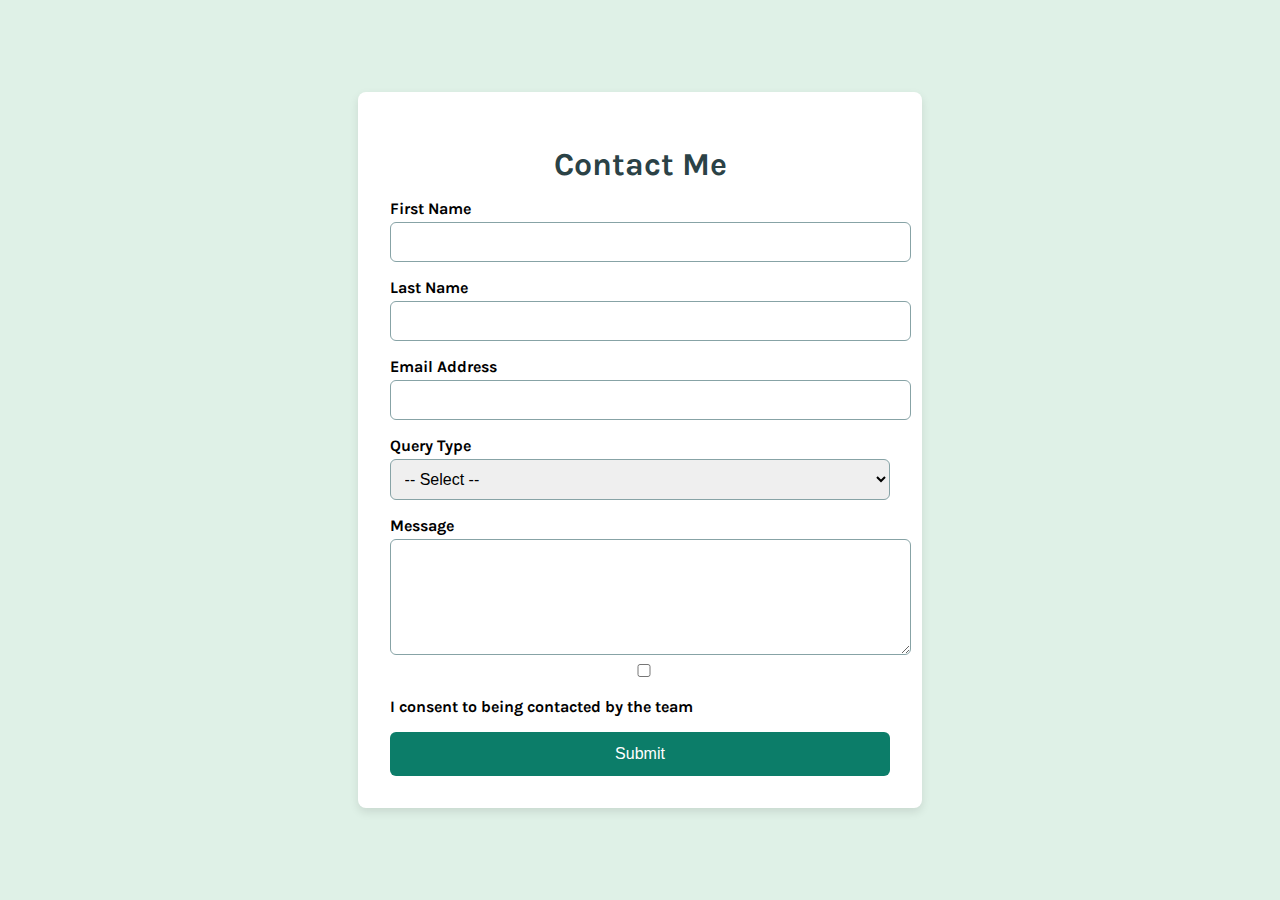
<file: index.html>
<!DOCTYPE html>
<html lang="en">
<head>
  <meta charset="UTF-8">
  <meta name="viewport" content="width=device-width, initial-scale=1.0">
  <title>Contact - Evanson Kariuki</title>
  <link rel="stylesheet" href="contact.css">
  <link rel="stylesheet" href="https://cdnjs.cloudflare.com/ajax/libs/font-awesome/6.4.0/css/all.min.css">
</head>
<body>
  <main class="contact-container">
    <h1>Contact Me</h1>
    <form id="contactForm">
      <label for="firstName">First Name</label>
      <input type="text" id="firstName" required>
      <span class="error">This field is required</span>

      <label for="lastName">Last Name</label>
      <input type="text" id="lastName" required>
      <span class="error">This field is required</span>

      <label for="email">Email Address</label>
      <input type="email" id="email" required>
      <span class="error">Please enter a valid email address</span>

      <label for="queryType">Query Type</label>
      <select id="queryType" required>
        <option value="">-- Select --</option>
        <option value="general">General Enquiry</option>
        <option value="support">Support Request</option>
      </select>
      <span class="error">Please select a query type</span>

      <label for="message">Message</label>
      <textarea id="message" rows="5" required></textarea>
      <span class="error">This field is required</span>

      <div class="consent">
        <input type="checkbox" id="consent" required>
        <label for="consent">I consent to being contacted by the team</label>
      </div>
      <span class="error">Please consent to being contacted</span>

      <button type="submit">Submit</button>
      <p id="successMessage" class="success">Message Sent! Thanks for completing the form.</p>
    </form>
  </main>
</body>
</html>
</file>
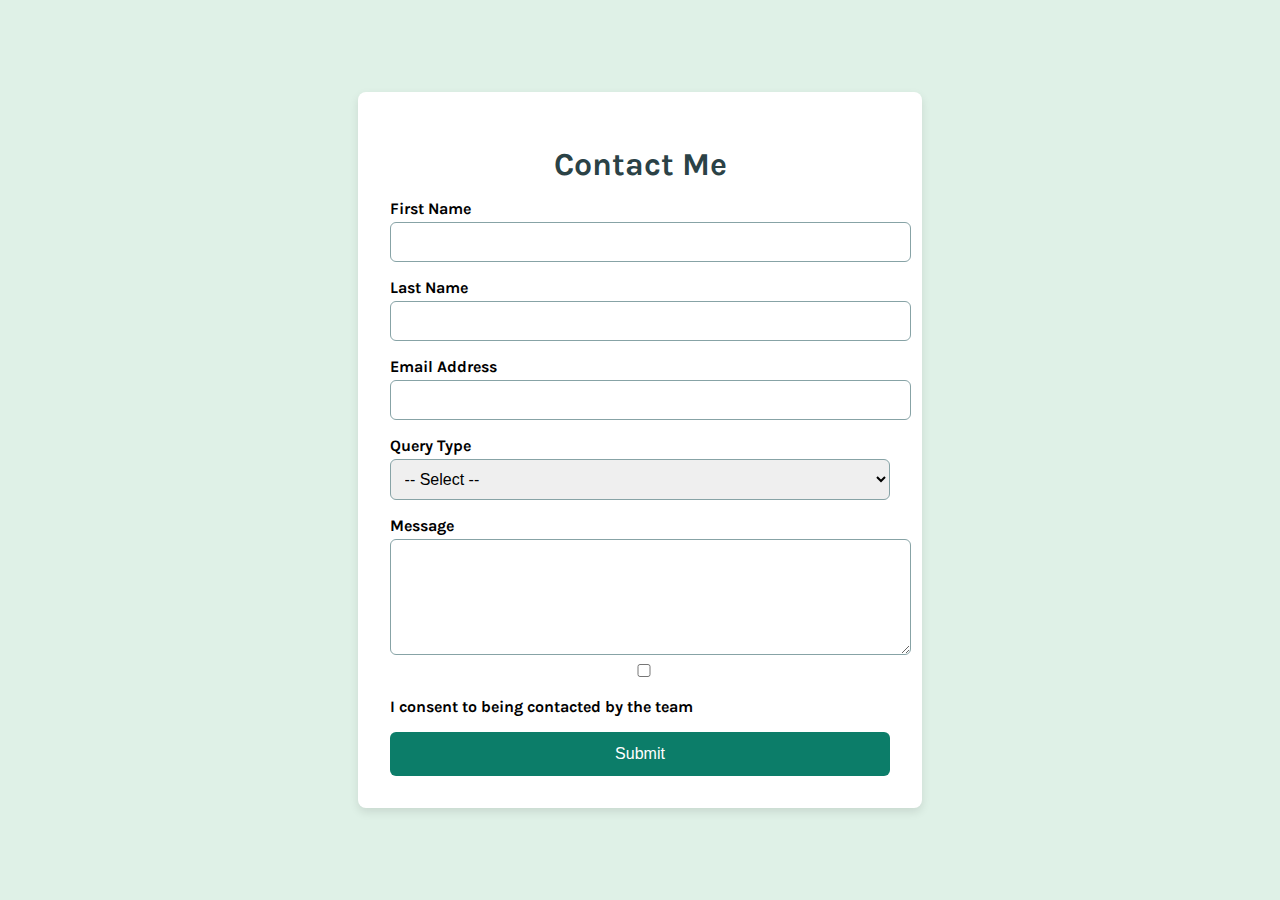
<file: contact.html>
<!DOCTYPE html>
<html lang="en">
<head>
  <meta charset="UTF-8">
  <meta name="viewport" content="width=device-width, initial-scale=1.0">
  <title>Contact - Evanson Kariuki</title>
  <link rel="stylesheet" href="contact.css">
  <link rel="stylesheet" href="https://cdnjs.cloudflare.com/ajax/libs/font-awesome/6.4.0/css/all.min.css">
</head>
<body>
  <main class="contact-container">
    <h1>Contact Me</h1>
    <form id="contactForm">
      <label for="firstName">First Name</label>
      <input type="text" id="firstName" required>
      <span class="error">This field is required</span>

      <label for="lastName">Last Name</label>
      <input type="text" id="lastName" required>
      <span class="error">This field is required</span>

      <label for="email">Email Address</label>
      <input type="email" id="email" required>
      <span class="error">Please enter a valid email address</span>

      <label for="queryType">Query Type</label>
      <select id="queryType" required>
        <option value="">-- Select --</option>
        <option value="general">General Enquiry</option>
        <option value="support">Support Request</option>
      </select>
      <span class="error">Please select a query type</span>

      <label for="message">Message</label>
      <textarea id="message" rows="5" required></textarea>
      <span class="error">This field is required</span>

      <div class="consent">
        <input type="checkbox" id="consent" required>
        <label for="consent">I consent to being contacted by the team</label>
      </div>
      <span class="error">Please consent to being contacted</span>

      <button type="submit">Submit</button>
      <p id="successMessage" class="success">Message Sent! Thanks for completing the form.</p>
    </form>
  </main>
</body>
</html>
</file>
<file: contact.css>
@import url('https://fonts.googleapis.com/css2?family=Karla:wght@400;700&display=swap');

body {
  font-family: 'Karla', sans-serif;
  background: hsl(148, 38%, 91%);
  display: flex;
  justify-content: center;
  align-items: center;
  min-height: 100vh;
  margin: 0;
}

.contact-container {
  background: hsl(0, 0%, 100%);
  padding: 2rem;
  border-radius: 8px;
  max-width: 500px;
  width: 100%;
  box-shadow: 0 4px 10px rgba(0,0,0,0.1);
}

h1 {
  margin-bottom: 1rem;
  color: hsl(187, 24%, 22%);
  text-align: center;
}

label {
  font-weight: 700;
  margin-top: 1rem;
  display: block;
}

input, select, textarea {
  width: 100%;
  padding: 0.6rem;
  margin-top: 0.3rem;
  border: 1px solid hsl(186, 15%, 59%);
  border-radius: 6px;
  font-size: 16px;
}

input:focus, select:focus, textarea:focus {
  outline: none;
  border-color: hsl(169, 82%, 27%);
}

button {
  margin-top: 1rem;
  width: 100%;
  padding: 0.8rem;
  background: hsl(169, 82%, 27%);
  color: white;
  border: none;
  border-radius: 6px;
  font-size: 16px;
  cursor: pointer;
}

button:hover {
  background: hsl(169, 82%, 22%);
}

.error {
  color: hsl(0, 66%, 54%);
  font-size: 0.8rem;
  display: none;
}

.success {
  margin-top: 1rem;
  color: hsl(169, 82%, 27%);
  font-weight: bold;
  display: none;
  text-align: center;
}
</file>
